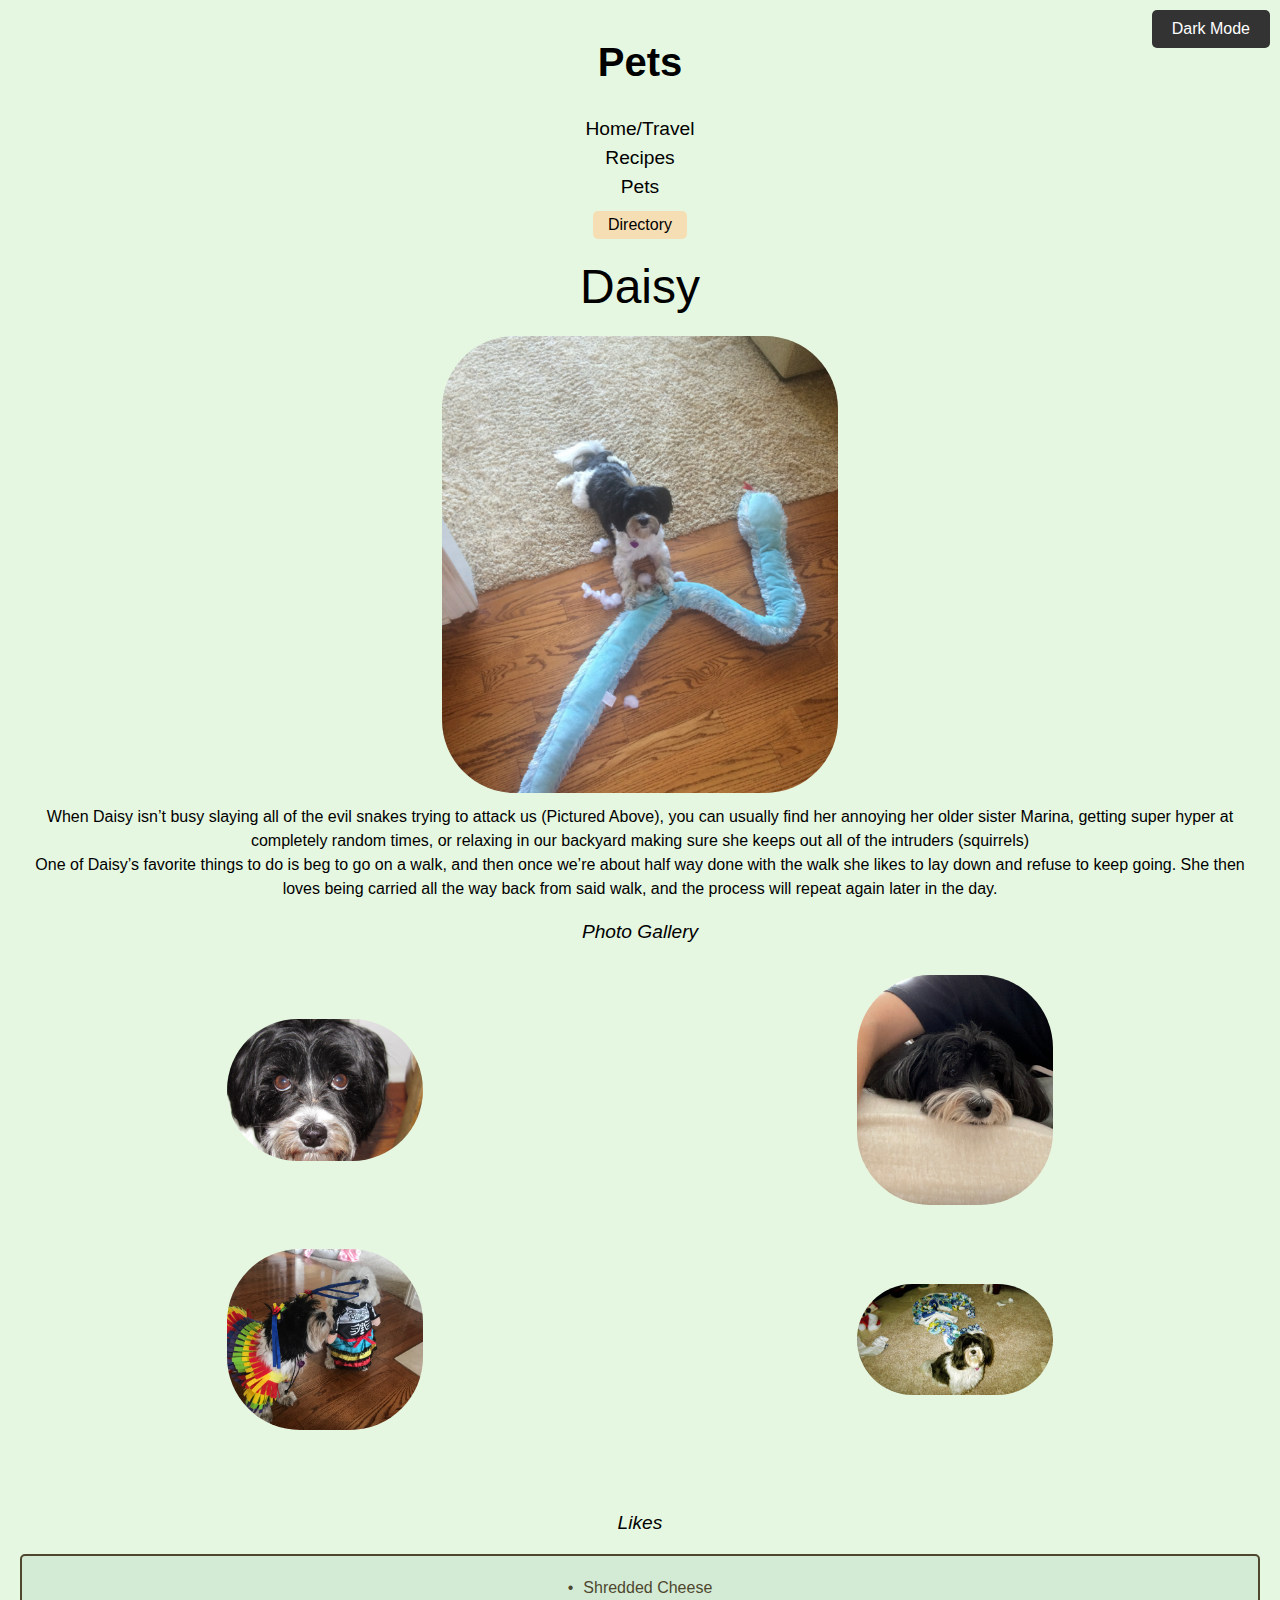
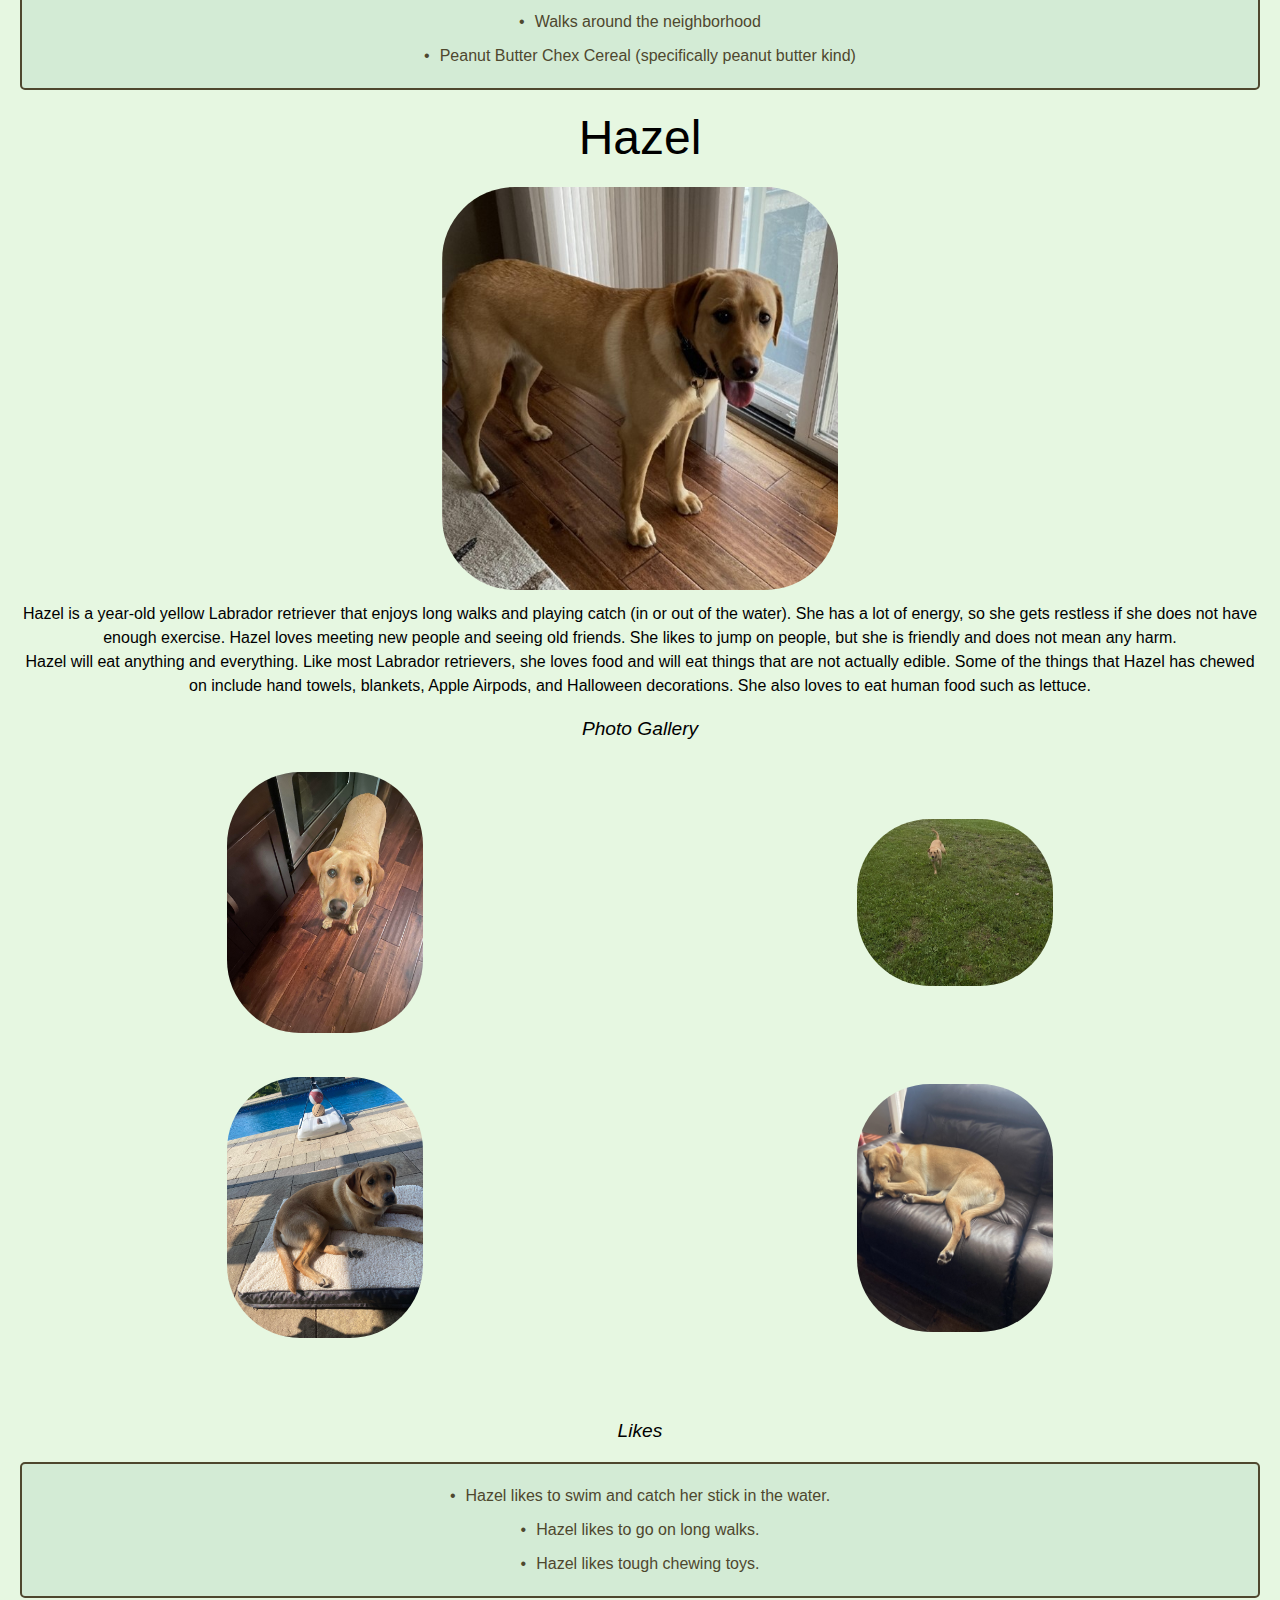
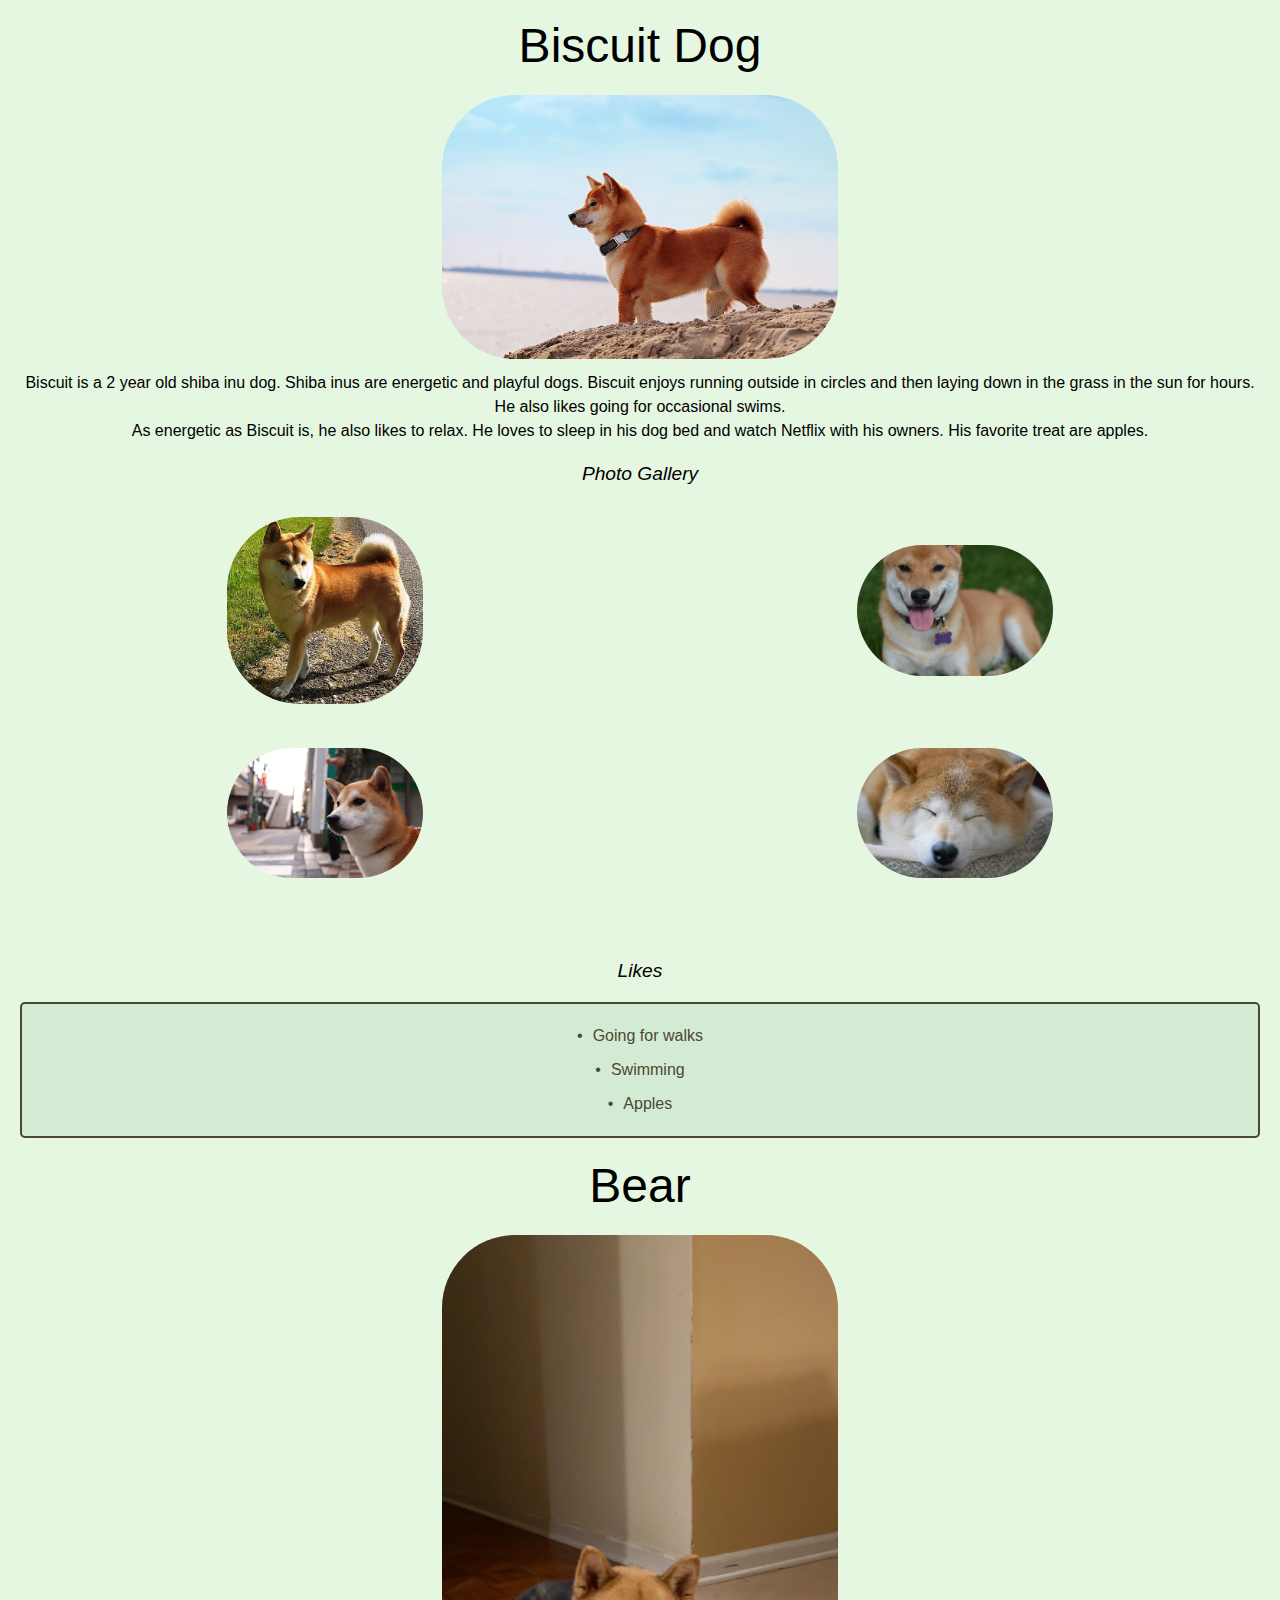
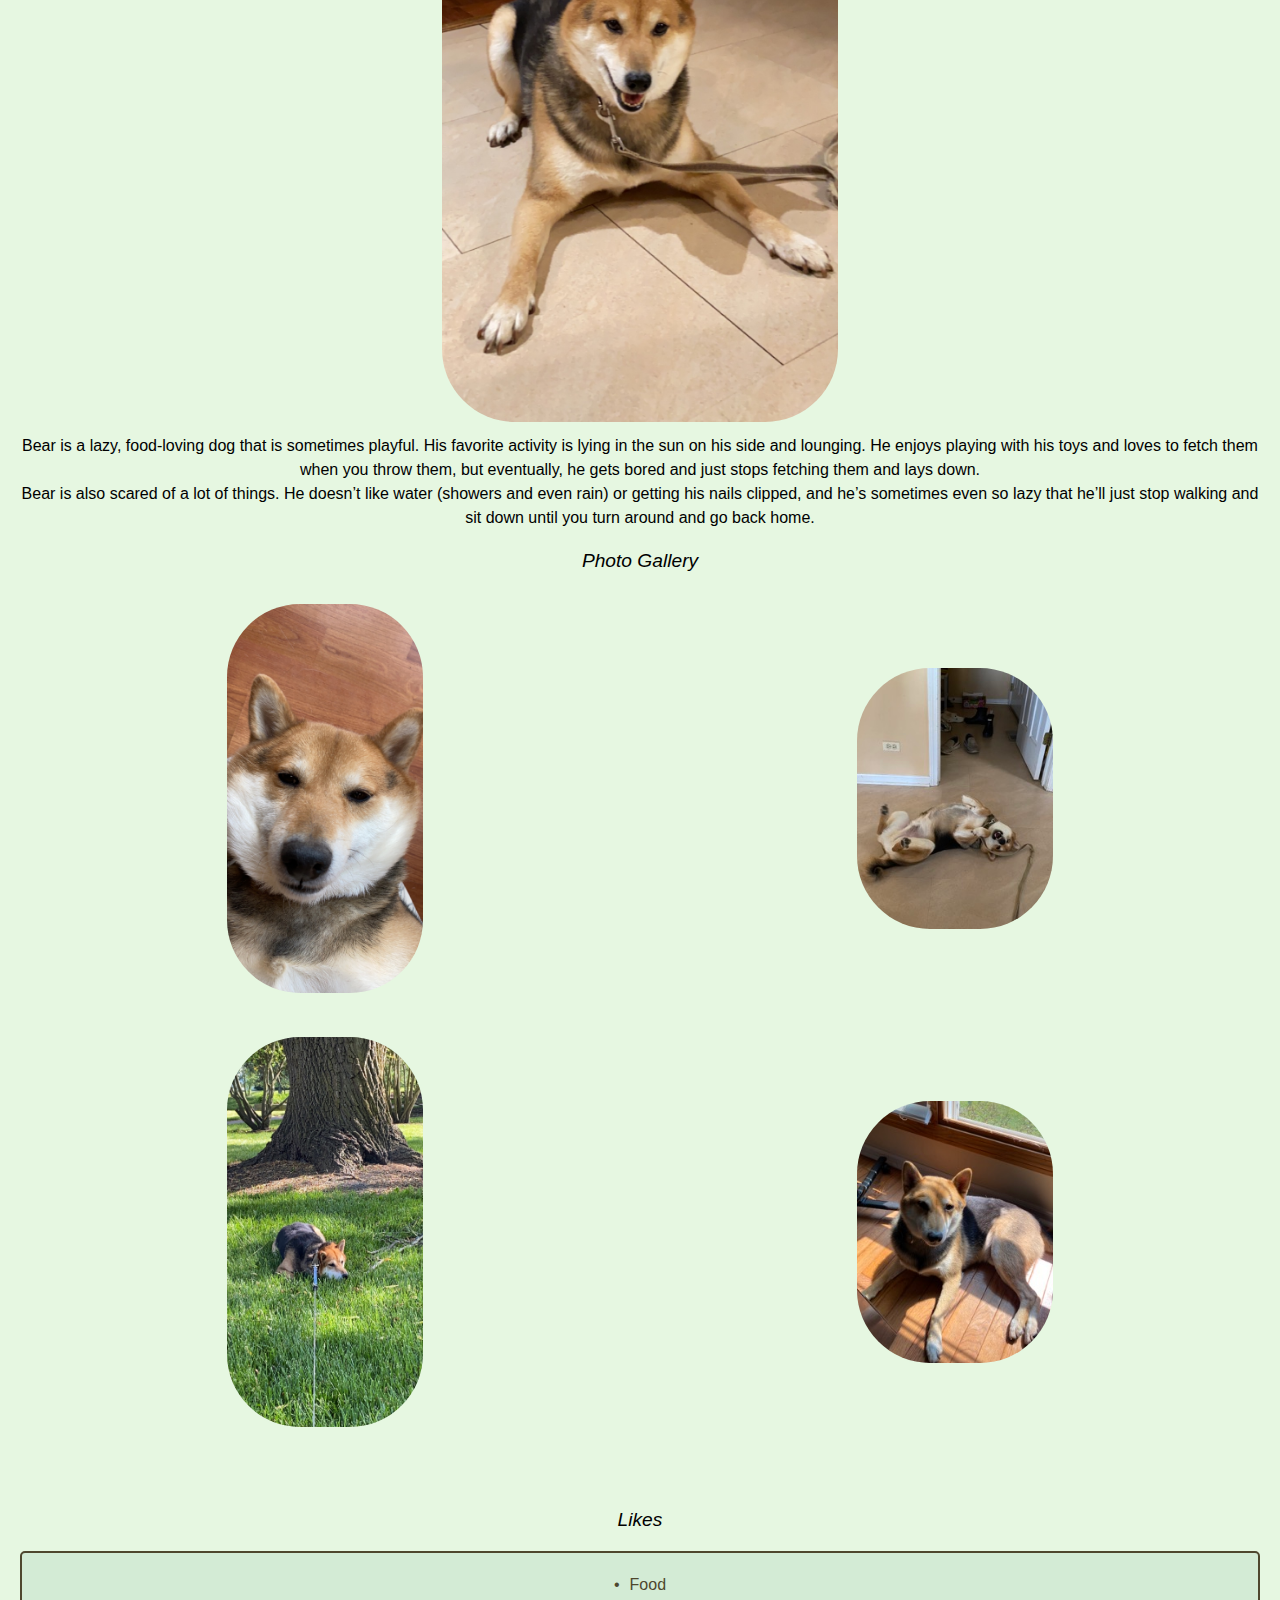
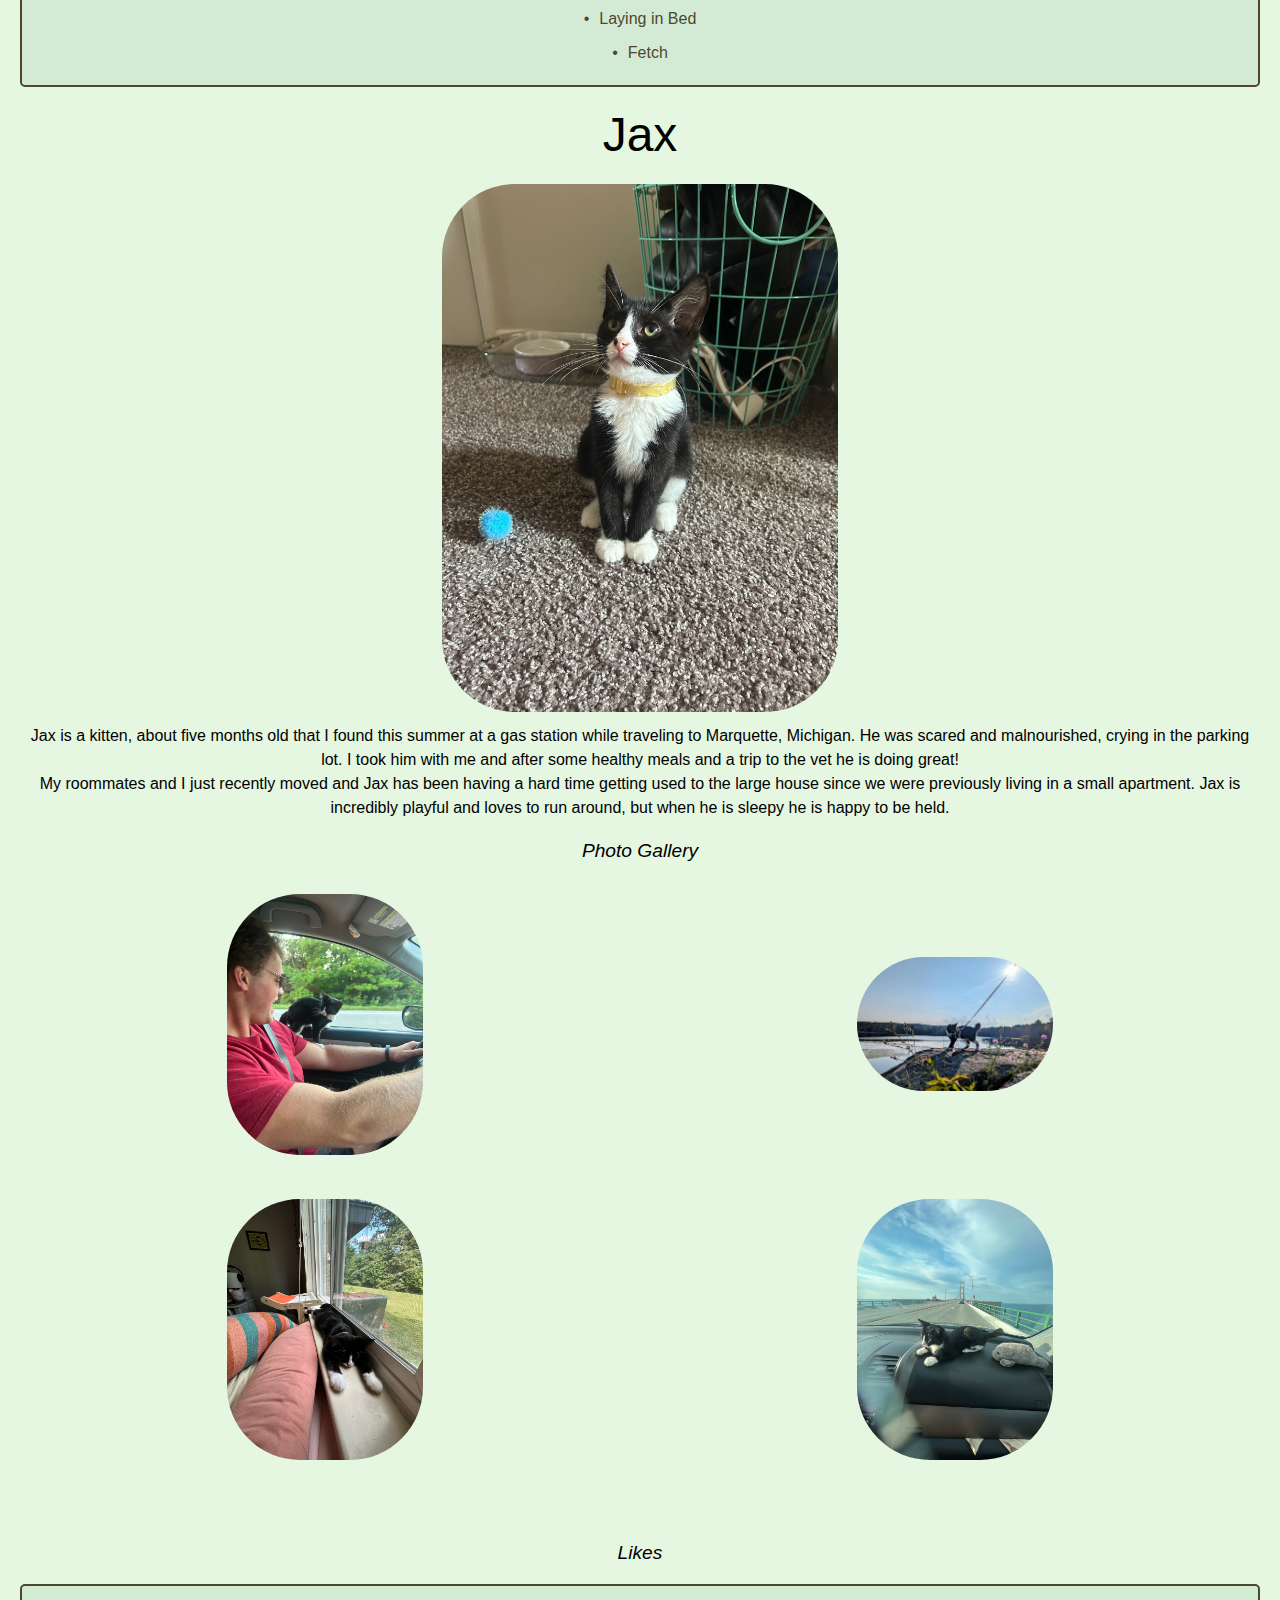
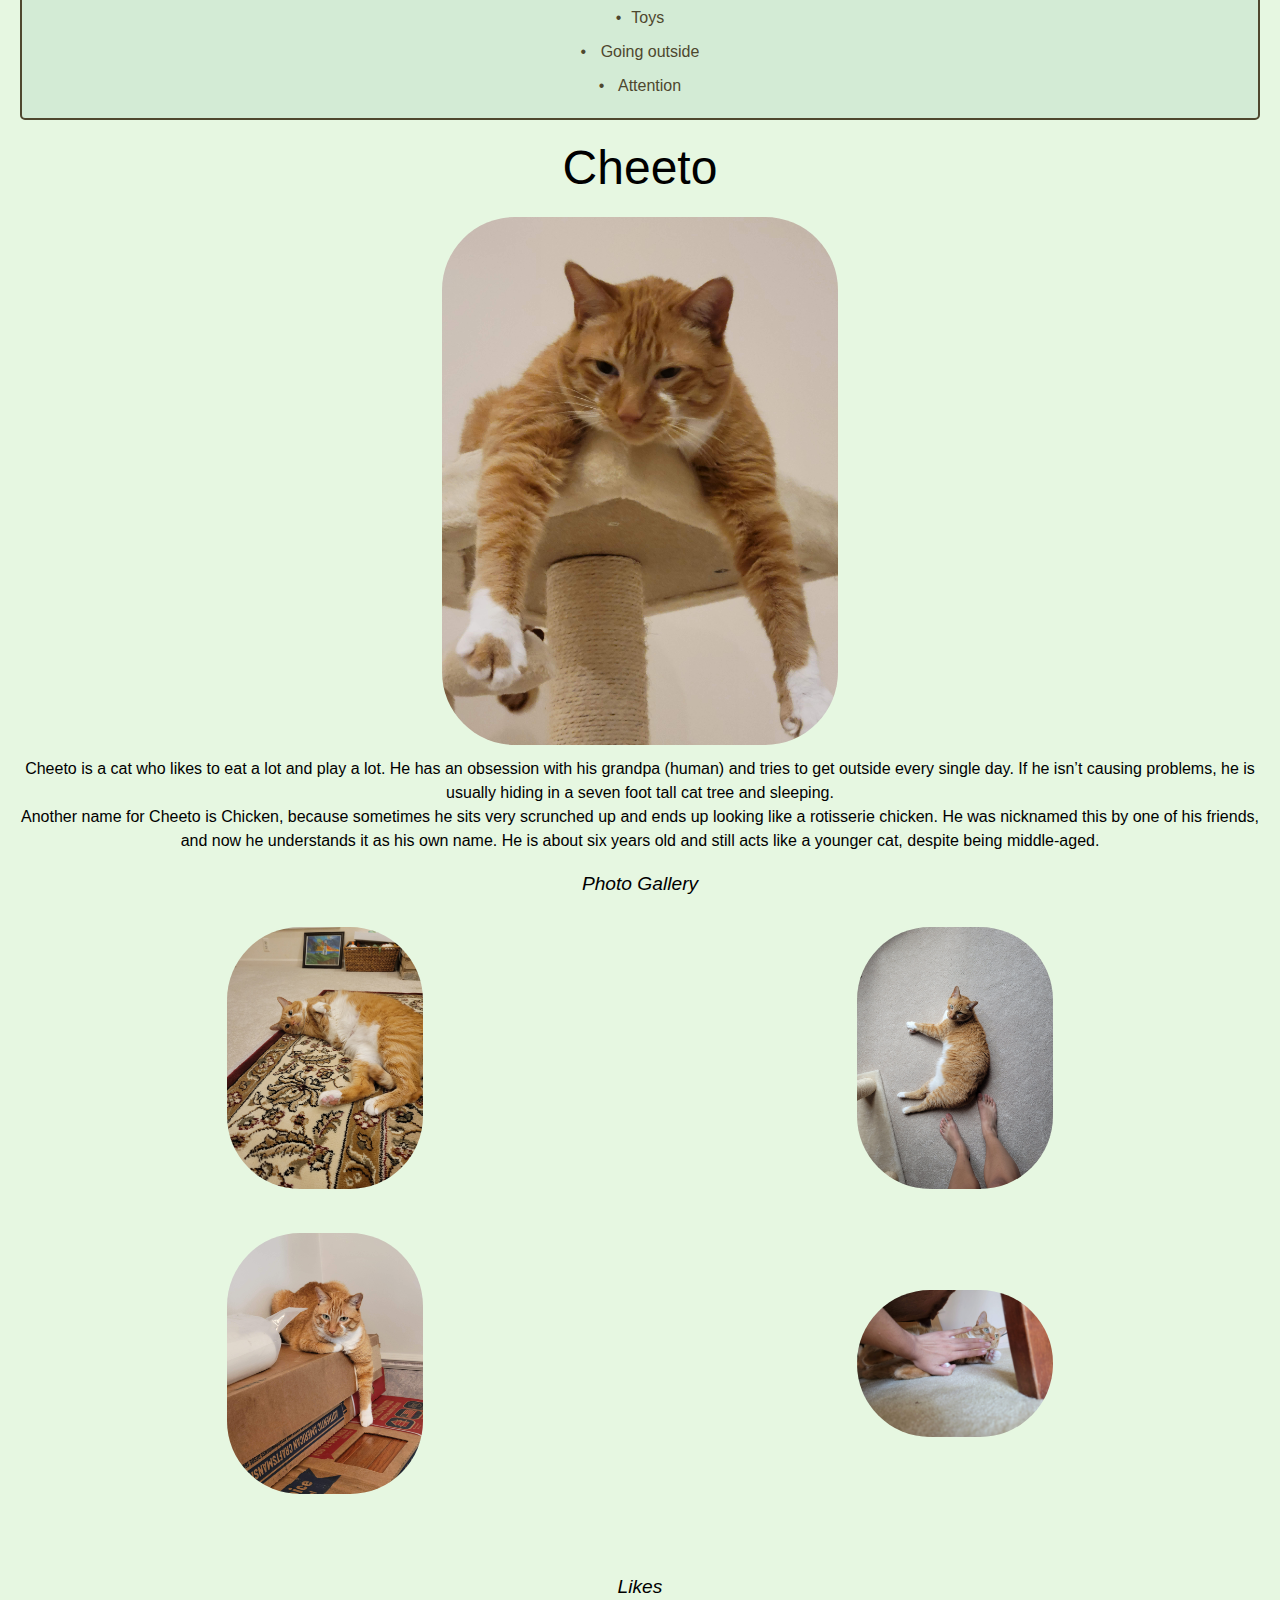
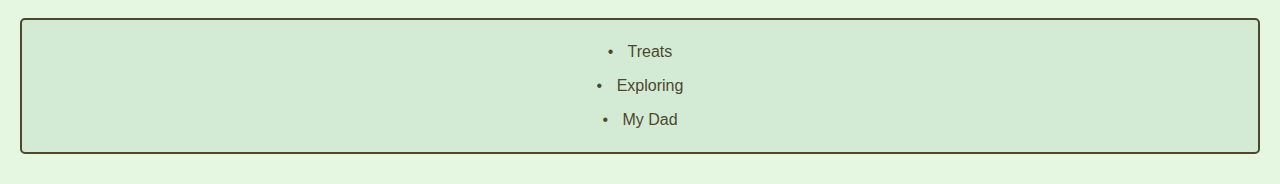
<file: pets.html>
<!DOCTYPE html>
<html lang="en">
  <head>
    <meta charset="UTF-8">
    <meta name="viewport" content="width=device-width, initial-scale=1.0">
    <title>Pets</title>
    <link rel="stylesheet" href="css/reset.css">
    <link rel="stylesheet" href="css/pets.css">
  </head>
  <body>
    <a href="#main" id="skip">Skip to Main Content</a>
    <h1>Pets</h1>
    <nav>
      <ul id="links">
        <li>
          <a href="index.html">Home/Travel</a>
        </li>
        <li>
          <a href="recipes.html">Recipes</a>
        </li>
        <li>
          <a href="pets.html">Pets</a>
        </li>
      </ul>
    </nav>
    <div class="dark-mode-button-container">
      <button id="darkModeToggle">Dark Mode</button>
    </div>
    <div class="dropdown">
      <button>Directory</button>
      <div class="content">
        <a href="#daisy">Daisy</a>
        <a href="#hazel">Hazel</a>
        <a href="#bisc">Biscuit Dog</a>
        <a href="#bear">Bear</a>
        <a href="#jax">Jax</a>
        <a href="#cheeto">Cheeto</a>
      </div>
    </div>
    <!--Daisy -->
    <main id="main">
    <div>
      <h2 id="daisy">Daisy</h2>
      <img src="images/daisy_defeats_snake.jpg" width="400" alt="Daisy is an 8 year old black and white Morkie (Maltese-Yorkie)">
      <p>When Daisy isn’t busy slaying all of the evil snakes trying to attack us (Pictured Above), you can usually find her annoying her older sister Marina, getting super hyper at completely random times, or relaxing in our backyard making sure she keeps out all of the intruders (squirrels)</p>
      <p>One of Daisy’s favorite things to do is beg to go on a walk, and then once we’re about half way done with the walk she likes to lay down and refuse to keep going. She then loves being carried all the way back from said walk, and the process will repeat again later in the day.</p>
      <h3>Photo Gallery</h3>
      <div class="gallery">
        <img src="images/daisy_closeup.jpg" width="200" alt="Very close up image of daisy">
        <img src="images/daisy_tired.jpg" width="200" alt="Daisy is slumped after a long day of walks">
        <img src="images/daisy_festive.jpg" width="200" alt="Daisy in her halloween costume with her sister Marina">
        <img src="images/daisy_disposable_camera.jpg" width="200" alt="Picture I took of daisy with one of my disposable cameras">
      </div>
      <h3>Likes</h3>
      <ul id="likes">
        <li>Shredded Cheese</li>
        <li>Walks around the neighborhood</li>
        <li>Peanut Butter Chex Cereal (specifically peanut butter kind)</li>
      </ul>
      <!-- Luke Brusseau -->
    </div>
    <!-- Hazel-->
    <div>
      <h2 id="hazel">Hazel</h2>
      <img src="images/hazel.jpg" alt="Yellow Labrador retriever standing in front of a glass door." width="400">
      <p>Hazel is a year-old yellow Labrador retriever that enjoys long walks and playing catch (in or out of the water). She has a lot of energy, so she gets restless if she does not have enough exercise. Hazel loves meeting new people and seeing old friends. She likes to jump on people, but she is friendly and does not mean any harm.</p>
      <p>Hazel will eat anything and everything. Like most Labrador retrievers, she loves food and will eat things that are not actually edible. Some of the things that Hazel has chewed on include hand towels, blankets, Apple Airpods, and Halloween decorations. She also loves to eat human food such as lettuce.</p>
      <h3>Photo Gallery</h3>
      <div class="gallery">
        <img src="images/hazel_treats.jpg" alt="Yellow Labrador retriever standing in front of the cabinet that contains their treats." width="200">
        <img src="images/hazel_running.png" alt="Yellow Labrador retriever runs while carrying a tennis ball." width="200">
        <img src="images/hazel_outside.jpg" alt="Yellow Labrador retriever sits on a dog bed outside." width="200">
        <img src="images/hazel_sleeping.png" alt="Yellow Labrador retriever sleeps on a couch." width="200">
      </div>
      <h3>Likes</h3>
      <ul id="likes">
        <li>Hazel likes to swim and catch her stick in the water.</li>
        <li>Hazel likes to go on long walks.</li>
        <li>Hazel likes tough chewing toys.</li>
      </ul>
      <!--Hailey Hartz -->
    </div>
    <!--Biscuit Dog  -->
    <div>
      <h2 id="bisc">Biscuit Dog</h2>
      <img src="images/biscuit1.jpeg" alt="Shiba inu sitting in front of pond with stones in the background" width="400">
      <p>Biscuit is a 2 year old shiba inu dog. Shiba inus are energetic and playful dogs. Biscuit enjoys running outside in circles and then laying down in the grass in the sun for hours. He also likes going for occasional swims.</p>
      <p>As energetic as Biscuit is, he also likes to relax. He loves to sleep in his dog bed and watch Netflix with his owners. His favorite treat are apples.</p>
      <h3>Photo Gallery</h3>
      <div class="gallery">
        <img src="images/biscuit2.jpeg" width="200" alt="Biscuit standing in the sunlight">
        <img src="images/biscuit3.jpeg" width="200" alt="Biscuit smiling for the camera">
        <img src="images/biscuit4.jpeg" width="200" alt="Biscuit standing near the road">
        <img src="images/biscuit5.jpeg" width="200" alt="Biscuit sleeping">
      </div>
      <h3>Likes</h3>
      <ul id="likes">
        <li>Going for walks</li>
        <li>Swimming</li>
        <li>Apples</li>
      </ul>
    </div>
    <!--Bear -->
    <div>
      <h2 id="bear">Bear </h2>
      <img src="images/bear.JPG" alt="A fluffy black, white, and tan Shiba Inu with pointed ears named Bear." width="400">
      <p>Bear is a lazy, food-loving dog that is sometimes playful. His favorite activity is lying in the sun on his side and lounging. He enjoys playing with his toys and loves to fetch them when you throw them, but eventually, he gets bored and just stops fetching them and lays down.</p>
      <p>Bear is also scared of a lot of things. He doesn’t like water (showers and even rain) or getting his nails clipped, and he’s sometimes even so lazy that he’ll just stop walking and sit down until you turn around and go back home. </p>
      <h3>Photo Gallery</h3>
      <div class="gallery">
        <img src="images/bear_squish.JPG" width="200" alt="Bear is laying on his back with a squished face">
        <img src="images/bear_leash.jpeg" width="200" alt="Bear on his back fighting with his leash">
        <img src="images/bear_lazy.JPG" width="200" alt="Bear taking a break under a tree during a walk">
        <img src="images/bear_sunbathing.jpeg" width="200" alt="Bear sitting under a window in the sun">
      </div>
      <h3>Likes</h3>
      <ul id="likes">
        <li>Food</li>
        <li>Laying in Bed</li>
        <li>Fetch</li>
      </ul>
    </div>
    <!--Jax -->
    <div>
      <h2 id="jax">Jax </h2>
      <img width="400" src="images/Jax.jpg" alt="A black and white kitten sitting down and wearing a yellow collar.">
      <p> Jax is a kitten, about five months old that I found this summer at a gas station while traveling to Marquette, Michigan. He was scared and malnourished, crying in the parking lot. I took him with me and after some healthy meals and a trip to the vet he is doing great! </p>
      <p> My roommates and I just recently moved and Jax has been having a hard time getting used to the large house since we were previously living in a small apartment. Jax is incredibly playful and loves to run around, but when he is sleepy he is happy to be held. </p>
      <h3> Photo Gallery </h3>
      <div class="gallery">
        <img width="200" src="images/JaxandMax.jpg" alt="Black and white kitten standing on the driver’s arm while on a road trip.">
        <img width="200" src="images/JaxHarlowLake.jpg" alt="Black and white kitten on a leash standing on a rock above a lake.">
        <img width="200" src="images/JaxSleeping.jpg" alt="Black and white kitten sleeping on a windowsill.">
        <img width="200" src="images/JaxDashboard.jpg" alt="Black and white kitten lying on the dashboard of a car while crossing the Mackinac Bridge.">
      </div>
      <h3>Likes</h3>
      <ul id="likes">
        <li>Toys</li>
        <li> Going outside </li>
        <li> Attention </li>
      </ul>
      <!-- Grace Jermstad -->
    </div>
    <div>
      <h2 id="cheeto">Cheeto</h2>
      <img width="400" src="images/cheeto_cattree.jpg" alt="Orange cat hanging paws off a cat tower">
      <p> Cheeto is a cat who likes to eat a lot and play a lot. He has an obsession with his grandpa (human) and tries to get outside every single day. If he isn’t causing problems, he is usually hiding in a seven foot tall cat tree and sleeping. </p>
      <p> Another name for Cheeto is Chicken, because sometimes he sits very scrunched up and ends up looking like a rotisserie chicken. He was nicknamed this by one of his friends, and now he understands it as his own name. He is about six years old and still acts like a younger cat, despite being middle-aged. </p>
      <h3> Photo Gallery </h3>
      <div class="gallery">
        <img width="200" src="images/cheeto_carpet.jpg" alt="Cheeto laying sideways on the carpet">
        <img width="200" src="images/cheeto_moon.jpg" alt="Cheeto lying in the sun in a half moon crescent shape">
        <img width="200" src="images/cheeto_boxes.jpg" alt="Cheeto lying on boxes with one leg hanging off.">
        <img width="200" src="images/cheeto_attack.jpg" alt="Cheeto attacking a hand trying to pet him.">
      </div>
      <h3> Likes </h3>
      <ul id="likes">
        <li> Treats </li>
        <li> Exploring </li>
        <li> My Dad </li>
      </ul>
      <!-- Divya Shankar -->
    </div>
</main>
  </body>
  <script src="java.js"></script>
</html>
</file>
<file: css/pets.css>
* {
    font-family: 'Orbitron', sans-serif;
    font-size: 16px;
    box-sizing: border-box;
    margin: 0;
    padding: 0;
}


.dark-mode-button-container {
    position: fixed; 
    top: 10px; 
    right: 10px; 
    z-index: 1; 
}
#skip {
    display: inline-block;
    padding: 10px 20px;
    background-color: #fff; 
    color: #333; 
    text-decoration: none;
    border: 2px solid #333; 
    border-radius: 5px;
  }
  

  body.dark-mode #skip {
    background-color: #333; 
    color: #fff; 
    border-color: #fff; 
  }
  

  #skip:focus {
    outline: none;
    box-shadow: 0 0 5px rgba(0, 0, 0, 0.5);
  }

.dark-mode-button-container button {
    background-color: #333; 
    color: #fff; 
    border: none;
    padding: 10px 20px;
    border-radius: 5px;
    cursor: pointer;
}
.dark-mode {
    background-color: #222; 
    color: #fff; 
    

 
    nav {
        background-color: #000; 
    }


    nav a {
        color: #fff; 
    }

 
    nav a:hover {
        color: #fff; 
        background-color: #444;
    }

    h1, h2, h3 {
        color: white;
    }
    .dropdown{
        color: black;
    }
}


body {
    background-color: #e6f7e1; 
   
    padding: 20px;
    font-size: 1rem;
}


h1 {
    font-family: Arial, sans-serif;
    font-size: 2.5rem; 
    font-weight: bold;
    
    text-align: center;
    margin: 0;
    padding: 20px 0;
}

h2 {
    font-size: 3rem; 
    text-align: center;
    margin-top: 20px;
    margin-bottom: 20px;
    
}
h3 {
    font-size: 1.2rem; 
    font-style: italic; 
    text-align: center;
    margin: 20px;
    
}

.thumbnail{
    margin-bottom: 20px;
    margin-top: 20px;
}


img {
    border: solid 2px #e6f7e1; 
    padding: 0px;
    display: block;
    margin: auto;
    margin-top: 10px;
    margin-bottom: 10px;
    border-radius: 75px;
    transition: transform 0.3s, filter 0.3s;
}

img:hover {
    transform: scale(1.1);
    filter: brightness(1.2);
}


p, span, li {
    line-height: 1.5;
    text-align: center;
}


.dropdown {
    width: 80%;
    margin: auto;
    margin-bottom: 20px;
    text-align: center;
}

.dropdown button {
    background-color: wheat ; 
    padding: 10px 15px;
    padding-bottom: 10px;
    border: none;
    cursor: pointer;

    padding: 5px 15px;
    border-radius: 5px;
}

.dropdown a {
    display: block;
    color: #4E472E;
    text-decoration: none;
    padding: 10px 15px;
    
}

.dropdown .content {
    display: none;
    width: 80%;
    position: fixed;
    background-color: #e6f7e1; 
    min-width: 100px;
    box-shadow: 2px 2px 5px rgba(78, 71, 46, 0.8); 
}

.dropdown:hover .content {
    display: block;
}

.dropdown:hover button {
    font-size: 1.2rem;
    text-align: center;
    text-decoration: none;
    transition: background-color 0.3s, color 0.3s;
}

.dropdown a:hover {
    background-color: #d3ebd5; 
    color: #000;
    text-decoration: underline;
}


nav {
    
    display: flex;
    justify-content: center;
    align-items: center;
    padding: 10px;
}
nav.dark-mode{
    background-color: #000;
}
#dark-mode-toggle:hover {
    background-color: #8d8c8c;
  }

nav li {
    list-style: none;
    margin: 0 10px;
}

nav a {
    font-size: 1.2rem;
    text-align: center;
    text-decoration: none;
 
    padding: 5px 15px;
    border-radius: 5px;
    transition: background-color 0.3s, color 0.3s;
}
.dropdown button:focus, .dropdown button:hover {
    background-color: #4E472E; 
    color: #e6f7e1; 
    text-decoration: underline;
}
nav a:focus, nav a:hover {
    background-color: #4E472E;
    color: #e6f7e1; 
    text-decoration: underline;
}


#skip {
    position: absolute;
    left: -500px;
}

#skip:focus {
    left: 500px;
}


.current_page {
    color: #00ff00;
    text-decoration: underline;
    background-color: #e6f7e1; 
}

/* Adjust image grids */
.food_images, .pet_images {
    display: grid;
    grid-gap: 20px;
    grid-template-columns: 1fr 1fr;
    justify-content: center;
    align-items: center;
}

.gallery {

    display: grid;
    grid-template-columns: 1fr 1fr;
    align-items: center;
    padding-bottom: 50px;
}

.food_images img, .pet_images img, figure img, video {
    border: double #00ff00 2px;
    padding: 5px;
    margin: 10px;
    border-radius: 10px;
    animation-name: example;
    animation-duration: 4s;
    animation-iteration-count: infinite;
}

.food_images img:nth-child(3) {
    grid-column: span 2;
    width: 100%;
}

.read-more-container {
    display: flex;
    flex-direction: column;
}

.read-more-btn {
   
    text-align: center;
}

.read-more-btn:hover {
    cursor: pointer;
    text-decoration: underline;
}

.read-more-text {
    display: none;
}

#likes {
    padding: 10px;
    border: 2px solid #4E472E; 
    border-radius: 5px;
    margin: 10px 0;
    background-color: #d3ebd5;
    color: #4E472E;
    list-style-type: none; 
    transition: background-color 0.3s, color 0.3s;
}


#likes li {
    margin: 10px; 
}


.dark-mode #likes {
    background-color: #444; 
    color: #fff; 
    border-color: #8d8c8c; 
}


.dark-mode #likes li {
    margin: 10px; 
}


#likes:hover {

  
    border-color: #000; 
}





#likes {
    list-style-type: none;
}


#likes li::before {
    content: '\2022'; /*for bullet poits*/
    color: #4E472E;
    margin-right: 10px; 
    display: inline-block;
}


.dark-mode #likes li::before {
    color: #fff;
}



@media (prefers-reduced-motion: reduce) {
    img[src$=".gif"] {
        display: none;
    }

    .food_images img, .pet_images img, figure img, video {
        animation: none;
    }
}

@keyframes example {
    from {
        background-color: #e6f7e1;
    }

    to {
        background-color: #fff;
    }
}

/* tab view */
@media (min-width: 680px) {
    .gallery {
       
        grid-template-columns: repeat(auto-fill, minmax(calc(25% - 20px), 1fr));
        gap: 20px;
    
    }
  }
  
  /* desktop view*/
  @media (min-width: 900px) {
    .gallery {
        flex-direction: column;
        display: grid;
        grid-template-columns: 1fr 1fr;
        align-items: center;
        
        padding-bottom: 50px;
    
    }
    .gallery img:nth-last-child(5) {
        grid-column: span 2; 
    }
  }



@import url('https://fonts.googleapis.com/css2?family=Orbitron:wght@500&display=swap');


@import url('https://fonts.googleapis.com/css2?family=Orbitron:wght@500&display=swap');
</file>
